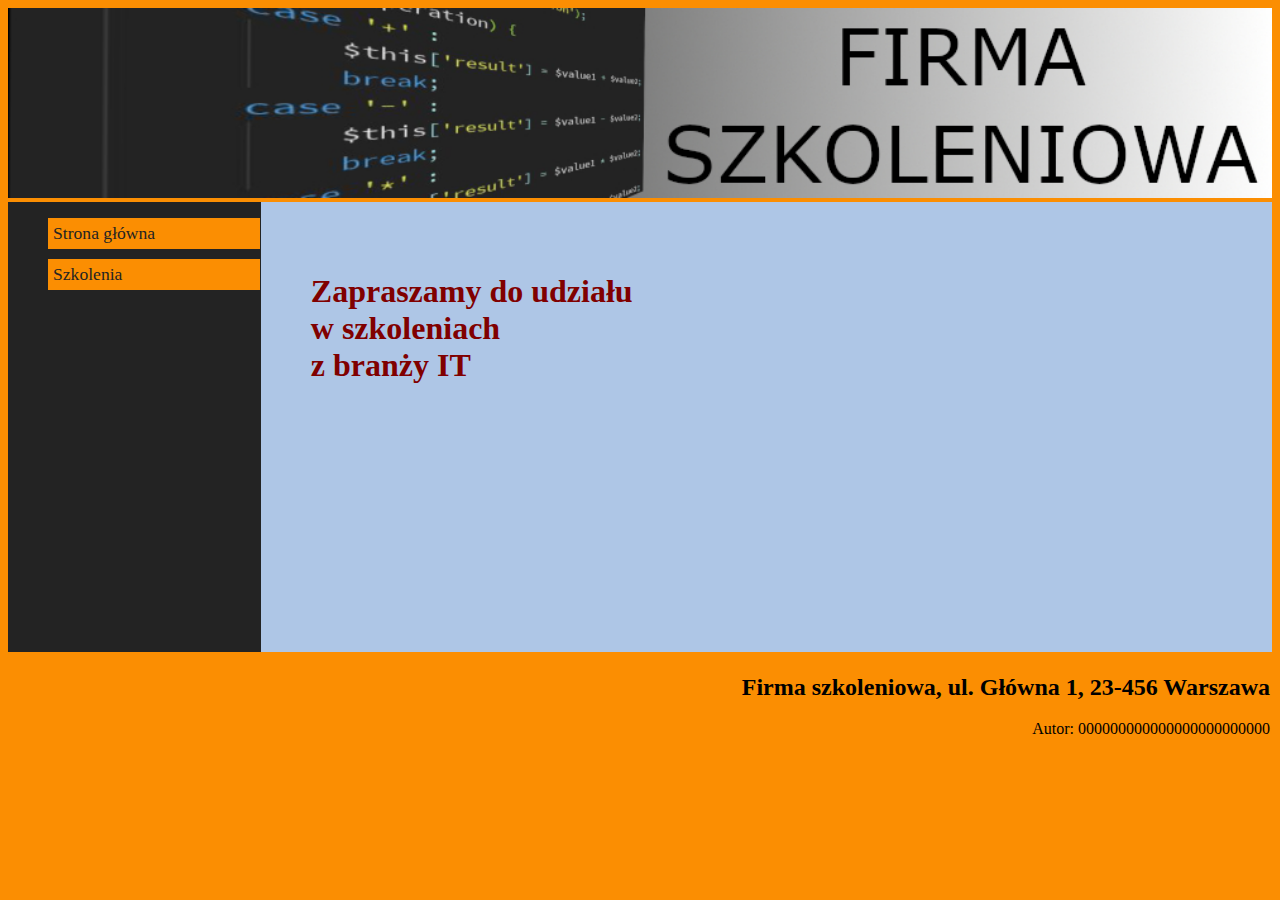
<file: firma/index.html>
<!DOCTYPE html>
<html lang="pl">
    <head>
        <meta charset="UTF-8">
        <title>Firma szkoleniowa</title>
        <link rel="stylesheet" href="style.css">
    </head>
    <body>
        <header>
            <img src="baner.jpg" alt="Szkolenia">
        </header>

        <nav>
            <ul>
                <li><a href="index.html">Strona główna</a></li>
                <li><a href="szkolenia.php">Szkolenia</a></li>
            </ul>
        </nav>

        <main>
            <h1>Zapraszamy do udziału<br>w szkoleniach<br>z branży IT</h1>
        </main>

        <footer>
            <h2>Firma szkoleniowa, ul. Główna 1, 23-456 Warszawa</h2>
            <p>Autor: 000000000000000000000000</p>
        </footer>
    </body>
</html>
</file>
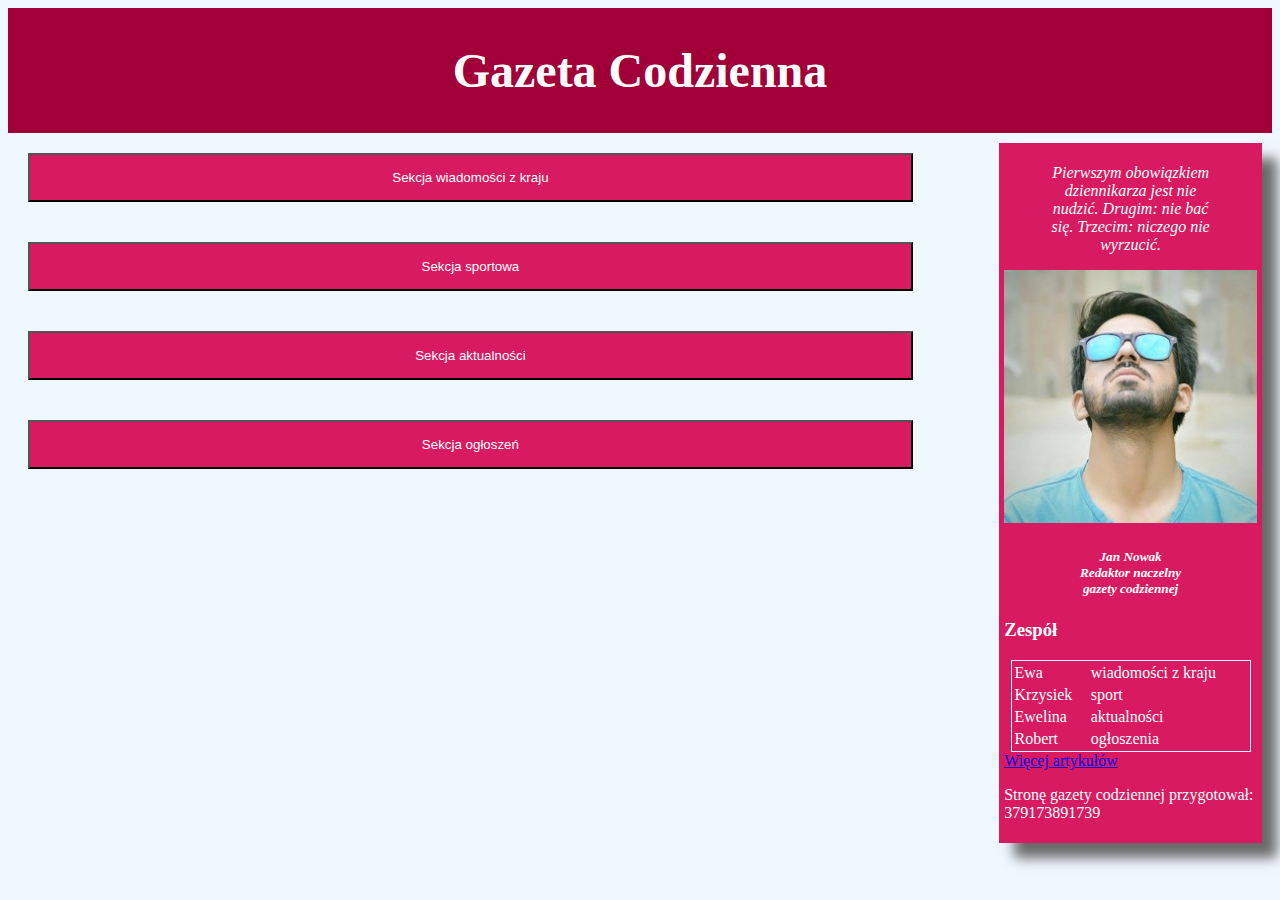
<file: Gazeta/index.html>
<!DOCTYPE html>
<html lang="PL-pl">
<head>
    <meta charset="UTF-8">
    <title>Gazeta</title>
    <link rel="stylesheet" type="text/css" href="styl3.css">
    <script src="script.js"></script>
</head>
<body>
    <header>
        <h1>Gazeta Codzienna</h1>
    </header>
    <main>
        <button onclick="widocznosc('artykul_1')">Sekcja wiadomości z kraju</button>
        <section id="artykul_1">
            <h2>Szczepimy seniorów</h2>
            <p>Od piątku osoby powyżej 80 lat mogą zarejestrować 
                się na szczepienie przeciw COVID-19. 
                Do wyboru mają niemal sto tysięcy przychodni, 
                w których od 25 stycznia będą odbywać się 
                szczepienia. Termin można zarezerwować 
                telefonicznie, przez internet lub w punkcie 
                szczepienia. Na szczepienie przeciw COVID-19 
                od piątku mogą się umawiać seniorzy powyżej 80.
                 roku życia, a tydzień później ruszą zapisy dla 
                 osób, które ukończyły 70 lat. Szczepienia dla 
                 seniorów rozpoczną się 25 stycznia.</p>
        </section>
        <button onclick="widocznosc('artykul_2')">Sekcja sportowa</button>
        <section id="artykul_2">
            <h2>Stoch i Kubacki na podium w Bischofshofen</h2>
            <p>W sobotę w Bischofshofen odbędzie się ostatni konkurs 69. 
                Turnieju Czterech Skoczni. 
                Po trzech zawodach prowadzi Kamil Stoch z dużej przewagi nad Dawidem Kubackim i 
                Norwegiem Halvorem Egnerem Granerudem. Skocznia im. 
                Paula Ausserleitnera w Bischofshofen, 
                gdzie tradycyjnie kończy się TCS, jest szczególnie dla 
                reprezentantów Polski, którzy wygrali tu trzy z ostatnich 
                czterech konkursów - Stoch w 2017 i 2018, a Kubacki - w ubiegłym roku.</p>
        </section>
        <button onclick="widocznosc('artykul_3')">Sekcja aktualności</button>
        <section id="artykul_3">
            <h2>Dzień Babci 2021</h2>
            <p>Dzień Babci to wyjątkowe święto, w którym zewsząd 
                piwną uczciężą skierowaną w szczególności w 
                stronę bab. Najmłodsze wesołcznie lub z drobną 
                pomocą wykonują piękne laurki, a nieco starsze 
                wnuczęta z pewnością mają przygotowane niejedne 
                prezent. Tego dnia w szkołach często przygotowywane 
                są takież różne przedstawienia, a oryginalne 
                scenariusze często wywołują u dziadków żarty.</p>
        </section>
        <button onclick="widocznosc('artykul_4')">Sekcja ogłoszeń</button>
        <section id="artykul_4">
            <h2>Zaginione / znalezione</h2>
            <p>W Oławie, na ulicy Lipowej w piątek wieczorem 
                znalazłem czarnego małego kotka. 
                Jest zadbany i ufny, ma czerwoną obrąkę. 
                Telefon 600100200.</p>
        </section>
    </main>
    <footer>
        <blockquote>Pierwszym obowiązkiem dziennikarza 
            jest nie nudzić. Drugim: nie bać się. 
            Trzecim: niczego nie wyrzucić.</blockquote>
            <img src="obraz.jpg" alt="Redaktor nazelny">
            <h5>Jan Nowak<br>
                Redaktor naczelny<br>
            gazety codziennej</h5>
        <h3>Zespół</h3>
        <table>
            <tr><td>Ewa</td><td>wiadomości z kraju</td></tr>
            <tr><td>Krzysiek</td><td>sport</td></tr>
            <tr><td>Ewelina</td><td>aktualności</td></tr>
            <tr><td>Robert</td><td>ogłoszenia</td></tr>
        </table>
        <a href="http://dziennikarz.pl/" target="_blank">Więcej artykułów</a>
        <p>Stronę gazety codziennej przygotował: 379173891739</p>
    </footer>
</body>
</html>
</file>
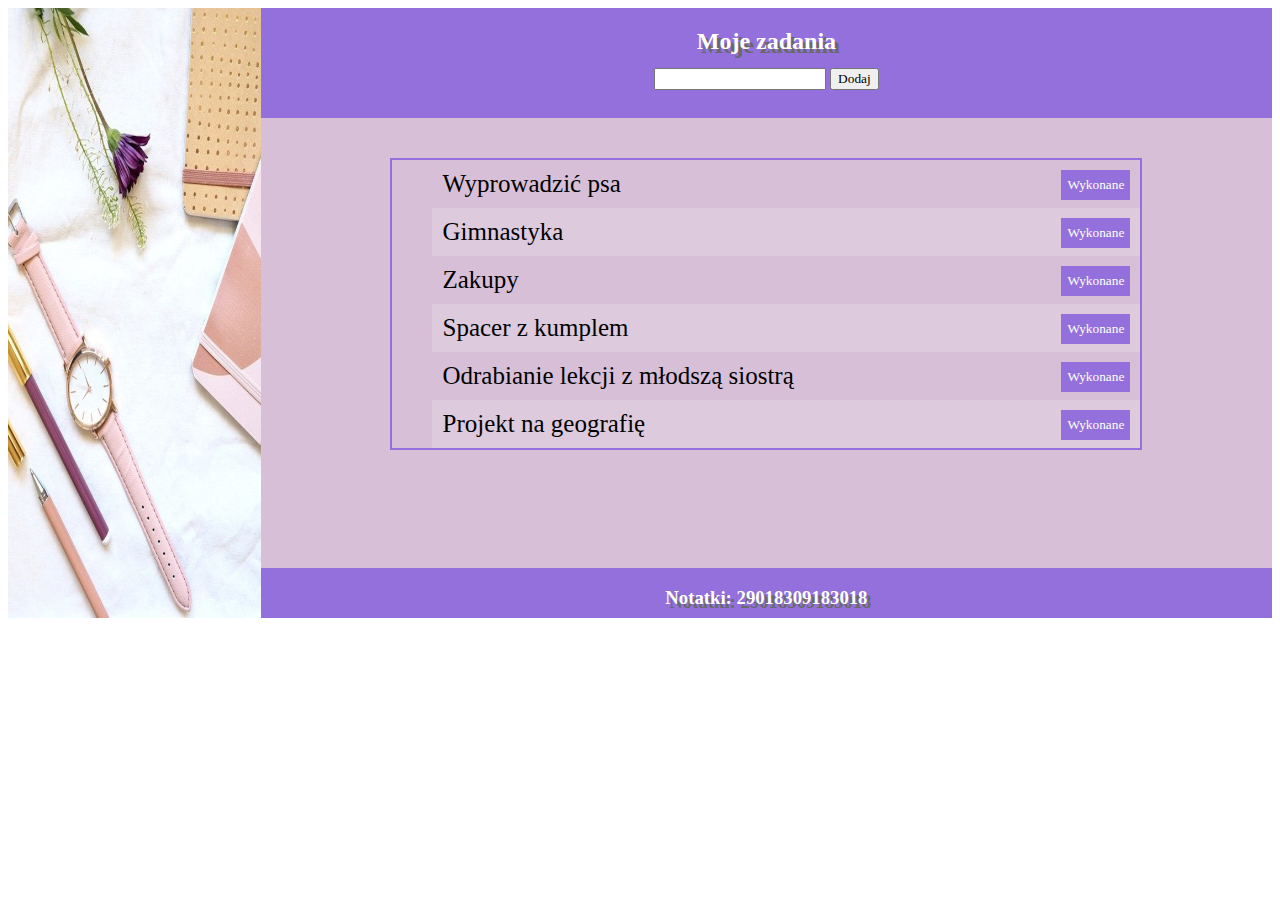
<file: Planer zadań/index.html>
<!DOCTYPE html>
<html lang="PL-pl">
<head>
    <meta charset="UTF-8">
    <meta name="viewport" content="width=device-width, initial-scale=1.0">
    <title>Planer zadań</title>
    <link rel="stylesheet" href="styl.css">
    <script src="skrypt.js"></script>
</head>
<body>
    <aside>
        <img src="obraz.jpg" alt="notatki">
    </aside>
    <header>
        <h2>Moje zadania</h2>
    </header>
    <nav>
  <input id="poleEdycyjne" type="text">
  <button onclick="dodajElementListy()">Dodaj</button>
</nav>
<main>
  <ul id="lista">
    <li>Wyprowadzić psa<button onclick="zaznaczWykonane()">Wykonane</button></li>
    <li>Gimnastyka<button onclick="zaznaczWykonane()">Wykonane</button></li>
    <li>Zakupy<button onclick="zaznaczWykonane()">Wykonane</button></li>
    <li>Spacer z kumplem<button onclick="zaznaczWykonane()">Wykonane</button></li>
    <li>Odrabianie lekcji z młodszą siostrą<button onclick="zaznaczWykonane()">Wykonane</button></li>
    <li>Projekt na geografię<button onclick="zaznaczWykonane()">Wykonane</button></li>
  </ul>
</main>
    <footer>
        <h3>Notatki: 29018309183018</h3>
    </footer>
</body>
</html>
</file>
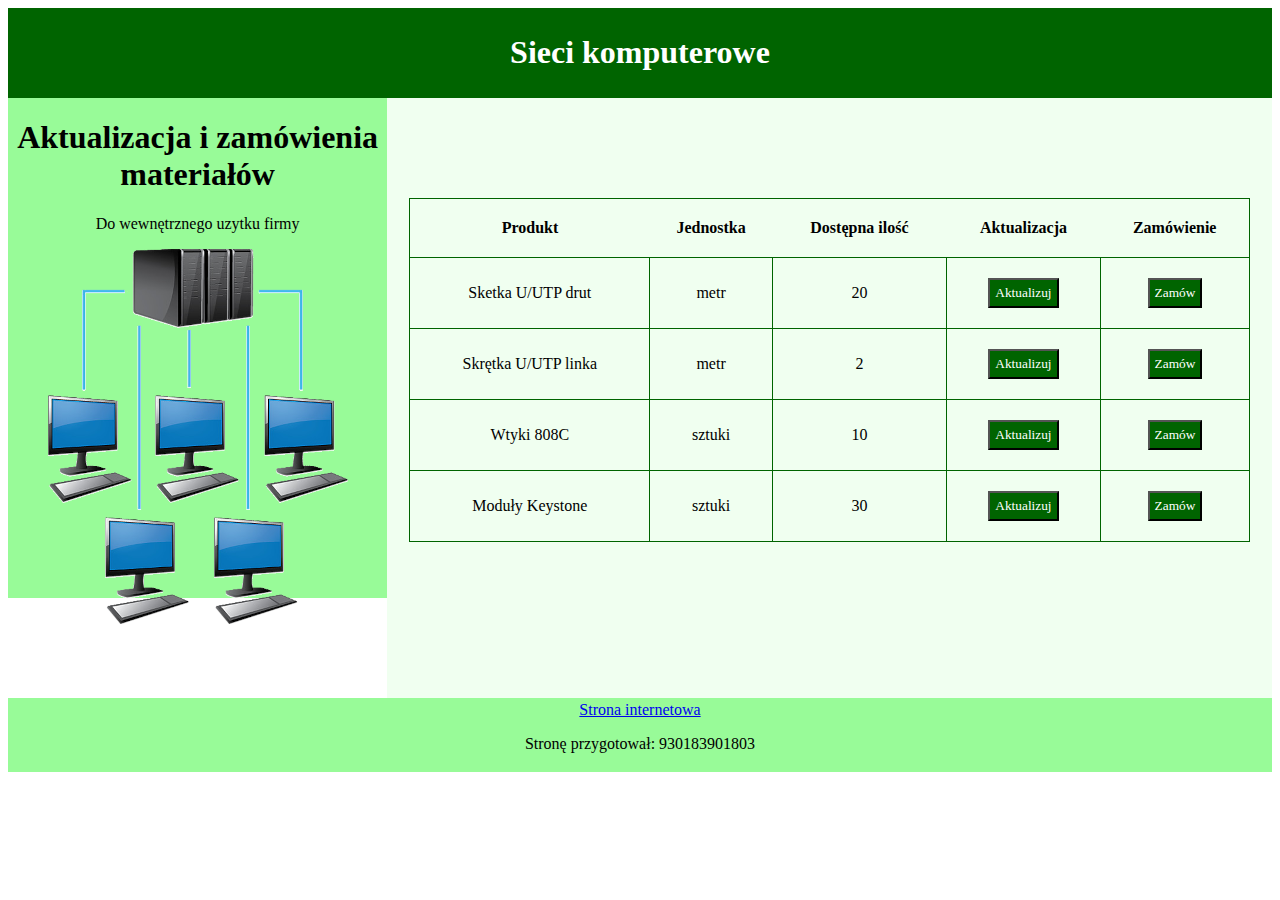
<file: sieci komputerowe/index.html>
<!DOCTYPE html>
<html lang="PL-pl">
<head>
    <meta charset="UTF-8">
    <title>Zamówienia hurtowe</title>
    <link rel="stylesheet" type="text/css" href="styl4.css">
    <script src="skrypt.js"></script>
</head>
<body>
    <header id="baner">
        <h1>Sieci komputerowe</h1>
    </header>
    <section id="lewy">
        <h1>Aktualizacja i zamówienia materiałów</h1>
        <p>Do wewnętrznego uzytku firmy</p>
        <img src="obraz.png" alt="sieć komputerowa">
    </section>
    <section id="prawy">
        <table>
            <tr><th>Produkt</th><th>Jednostka</th><th>Dostępna ilość</th><th>Aktualizacja</th><th>Zamówienie</th></tr>
            <tr><td class="produkt">Sketka U/UTP drut</td><td>metr</td><td class="ilosc">20</td><td><button class="aktualizuj">Aktualizuj</button></td><td><button class="zamow">Zamów</button></td></tr>
            <tr><td class="produkt">Skrętka U/UTP linka</td><td>metr</td><td class="ilosc">2</td><td><button class="aktualizuj">Aktualizuj</button></td><td><button class="zamow">Zamów</button></td></tr>
            <tr><td class="produkt">Wtyki 808C</td><td>sztuki</td><td class="ilosc">10</td><td><button class="aktualizuj">Aktualizuj</button></td><td><button class="zamow">Zamów</button></td></tr>
            <tr><td class="produkt">Moduły Keystone</td><td>sztuki</td><td class="ilosc">30</td><td><button class="aktualizuj">Aktualizuj</button></td><td><button class="zamow">Zamów</button></td></tr>
        </table>
        <script src="skrypt.js" type="text/javascript"></script>
    </section>
    <footer>
        <a href="http://sieci.pl/" target="_blank">Strona internetowa</a>
        <p>Stronę przygotował: 930183901803</p>
    </footer>
    
</body>
</html>
</file>
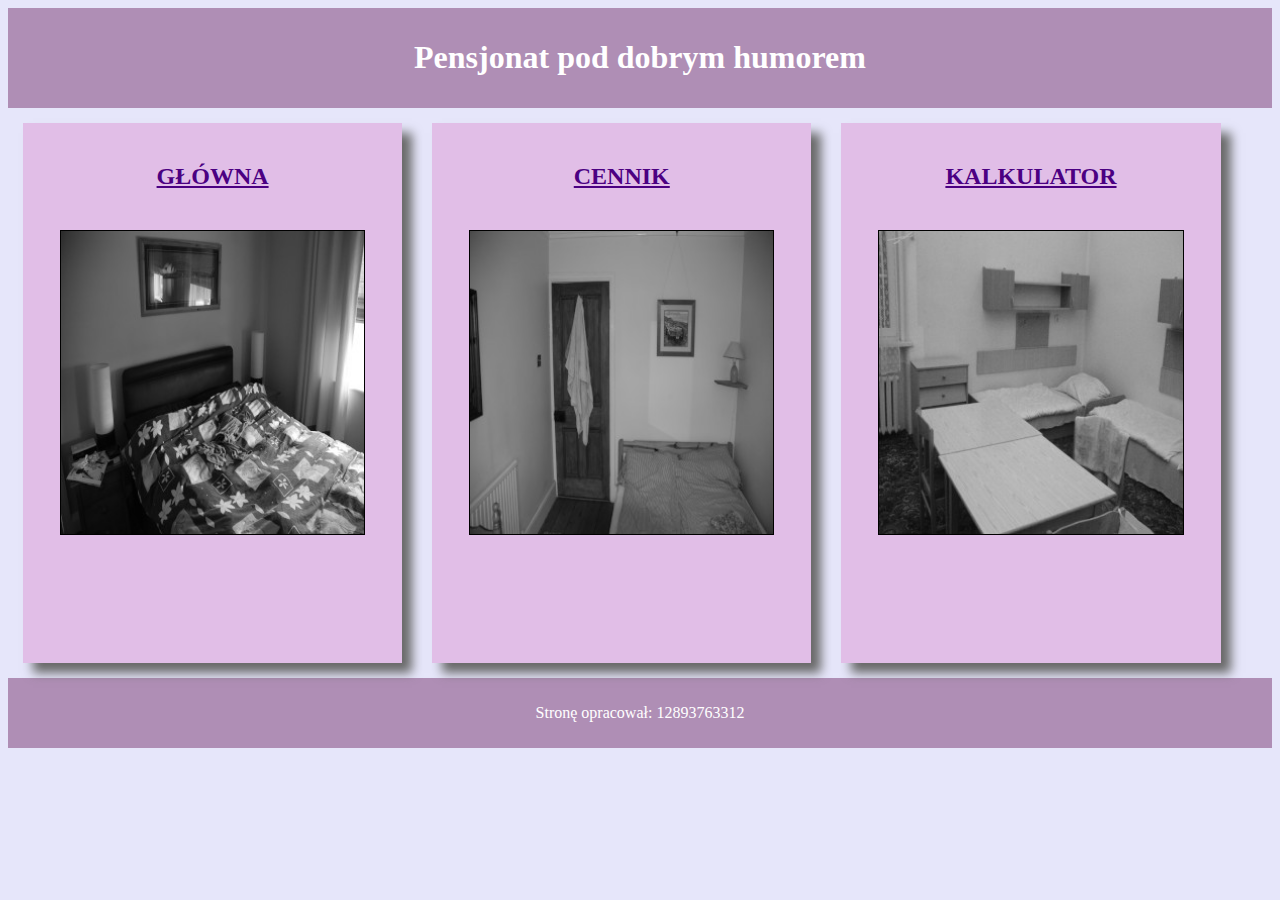
<file: wynajem/index.html>
<!DOCTYPE html>
<html lang="pl">
    <head>
        <meta charset="UTF-8">
        <meta name="viewport" content="width=device-width, initial-scale=1.0">
        <title>Wynajem pokoi</title>
        <link rel="stylesheet" href="styl2.css">
    </head>
    <body>
        <header>
            <h1>Pensjonat pod dobrym humorem</h1>
        </header>

        <div id="lewy">
            <a href="index.html">GŁÓWNA</a>
            <img src="1.jpeg" alt="pokoje">
        </div>

        <div id="srodkowy">
            <a href="cennik.php">CENNIK</a>
            <img src="2.jpeg" alt="pokoje">
        </div>

        <div id="prawy">
            <a href="kalkulator.html">KALKULATOR</a>
            <img src="3.jpeg" alt="pokoje">
        </div>

        <footer>
            <p>Stronę opracował: 12893763312</p>
        </footer>
    </body>
</html>
</file>
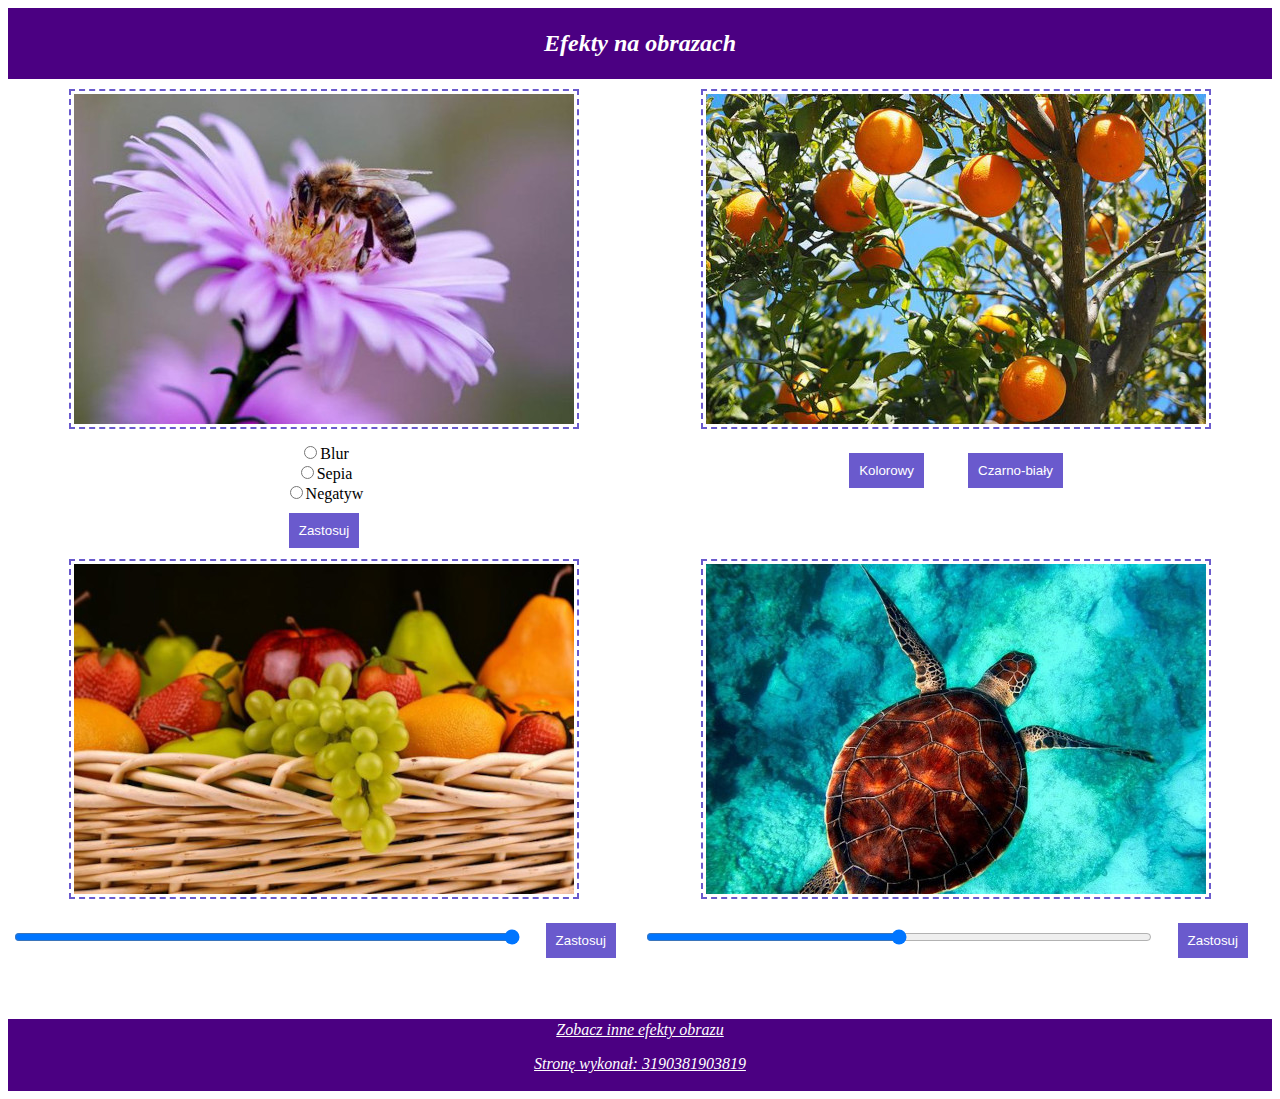
<file: Efekty/obrazki.html>
<!DOCTYPE html>
<html lang="PL-pl">
<head>
    <meta charset="UTF-8">
    <meta name="viewport" content="width=device-width, initial-scale=1.0">
    <title>Efekty obrazu</title>
    <link rel="stylesheet" href="style.css">
    <script src="script.js"></script>
</head>
<body>
    <header>
        <h2>Efekty na obrazach</h2>
    </header>

    <section id="pierwszy">
        <img src="pszczola.jpg" alt="pszczola na fioletowym kwiatku"><br>
        <label><input type="radio" name="opcja" value="blur(6px)">Blur</label><br>
        <label><input type="radio" name="opcja" value="sepia(100%)">Sepia</label><br>
        <label><input type="radio" name="opcja" value="invert(100%)">Negatyw</label><br>
        <button onclick="zmienEfekt1()">Zastosuj</button>
    </section>
    <section id="drugi">
        <img src="pomarancza.jpg" alt="drzewo pomarańczy" id="pomarancza">
        <button onclick="zmienEfekt2()">Kolorowy</button>
        <button onclick="zmienEfekt3()">Czarno-biały</button>
    </section>
    <section id="trzeci">
        <img src="owoce.jpg" alt="Kosz pełen owoców" id="owoce">
        <input type="range" min="0" max="100" value="100" id="skala">
        <button onclick="zmienEfekt4()">Zastosuj</button>
    </section>
    <section id="czwarty">
        <img src="zolw.jpg" alt="Żółw w wodzie" id="zolw">
        <input type="range" min="0" max="250" id="skala2">
        <button onclick="zmienEfekt5()">Zastosuj</button>
    </section>

    <footer>
        <a href="http://www.css.com">Zobacz inne efekty obrazu
        <p>Stronę wykonał: 3190381903819</p>
        </p>
    </footer>
</body>
</html>
</file>
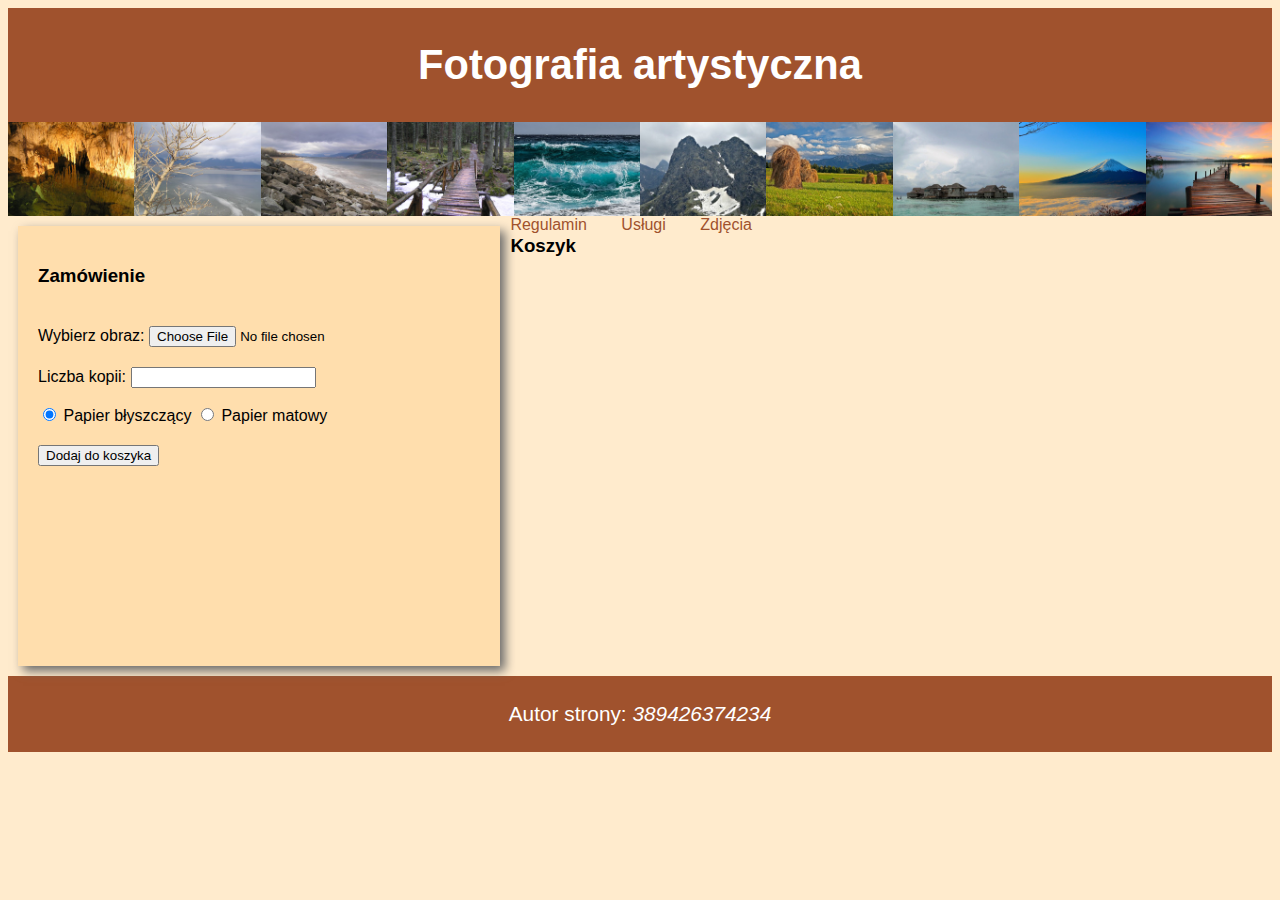
<file: Fotografia Artystyczna/zamowienie.html>
<!DOCTYPE html>
<html lang="en">
<head>
    <meta charset="UTF-8">
    <title>Fotografia</title>
    <link rel="stylesheet" href="style.css">
    <script src="skrypt.js"></script>
</head>
<body>
    <header>
        <h1>Fotografia artystyczna</h1>
    </header>
    <article>
        <img src="1.jpg" alt="obraz do sprzedaży" title="1.jpg">
        <img src="2.jpg" alt="obraz do sprzedaży" title="2.jpg">
        <img src="3.jpg" alt="obraz do sprzedaży" title="3.jpg">
        <img src="4.jpg" alt="obraz do sprzedaży" title="4.jpg">
        <img src="5.jpg" alt="obraz do sprzedaży" title="5.jpg">
        <img src="6.jpg" alt="obraz do sprzedaży" title="6.jpg">
        <img src="7.jpg" alt="obraz do sprzedaży" title="7.jpg">
        <img src="8.jpg" alt="obraz do sprzedaży" title="8.jpg">
        <img src="9.jpg" alt="obraz do sprzedaży" title="9.jpg">
        <img src="10.jpg" alt="obraz do sprzedaży" title="10.jpg">
    </article>
    <main>
        <section id="lewy">
            <h3>Zamówienie</h3>
            <label for="obraz">Wybierz obraz:</label>
            <input type="file" id="obraz" accept="image/jpeg"><br>

            <label for="liczba_kopii">Liczba kopii:</label>
            <input type="number" id="liczba_kopii"><br>

            <input type="radio" checked name="papier" value="papier_blyszczacy" checked>
            <label for="papier1">Papier błyszczący</label>

            <input type="radio" name="papier" value="papier_matowy">
            <label for="papier2">Papier matowy</label><br>

            <button onclick="dodajDoKoszyka()">Dodaj do koszyka</button>
        </section>
        <nav>
            <ul>
                <li><a href="regulamin.html">Regulamin</a></li>
                <li><a href="uslugi.html">Usługi</a></li>
                <li><a href="https://pixabay.com">Zdjęcia</a></li>
            </ul>
        </nav>
        <section id="prawy">
            <h3>Koszyk</h3>
            <div id="koszyk"></div>
        </section>
    </main>
    <footer>
        <p>Autor strony: <em>389426374234</em></p>
    </footer>
</body>
</html>
</file>
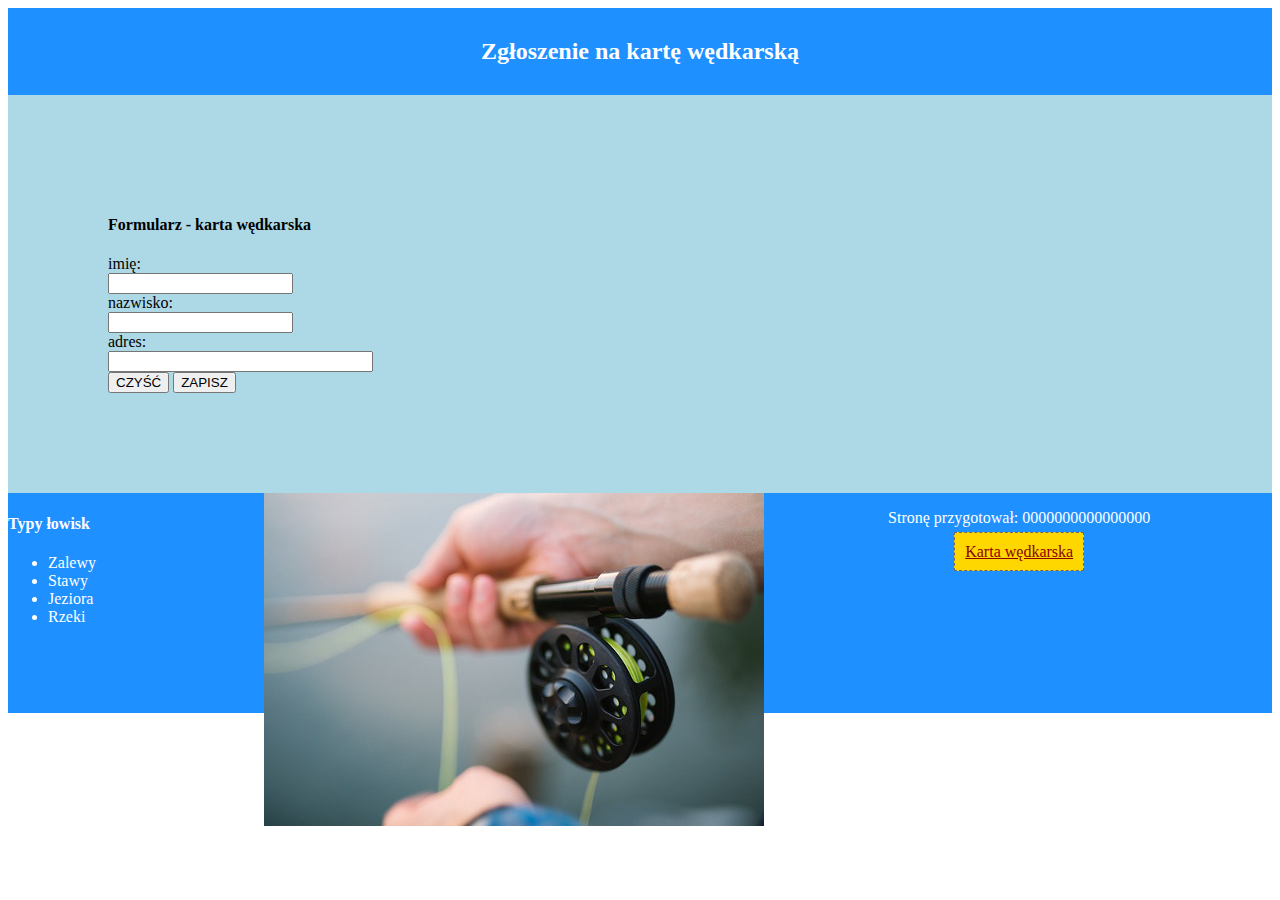
<file: karta_wedkarska/karta.html>
<!DOCTYPE html>
<html lang="pl">
    <head>
        <meta charset="UTF-8">
        <title>Karty wędkarskie</title>
        <link rel="stylesheet" href="styl_1.css" type="text/css">
    </head>
    <body>
        <header>
            <h2>Zgłoszenie na kartę wędkarską</h2>
        </header>

        <main>
            <h4>Formularz - karta wędkarska</h4>
            <form action="zapisz.php" method="post">
                <label for="imie">imię:</label><br>
                <input type="text" name="imie" id="imie"><br>
                <label for="nazwisko">nazwisko:</label><br>
                <input type="text" name="nazwisko" id="nazwisko"><br>
                <label for="adres">adres:</label><br>
                <input type="text" name="adres" id="adres" size="30"><br>
                <button type="reset">CZYŚĆ</button>
                <button type="submit">ZAPISZ</button>
            </form>
        </main>

        <div id="lewy">
            <h4>Typy łowisk</h4>
            <ul>
                <li>Zalewy</li>
                <li>Stawy</li>
                <li>Jeziora</li>
                <li>Rzeki</li>
            </ul>
        </div>

        <div id="srodkowy">
            <img src="wedka.jpg" alt="karta wędkarska">
        </div>

        <div id="prawy">
            <p>Stronę przygotował: 0000000000000000</p>
            <a href="http://www.kartawedkarska.pl/">Karta wędkarska</a>
        </div>
    </body>
</html>
</file>
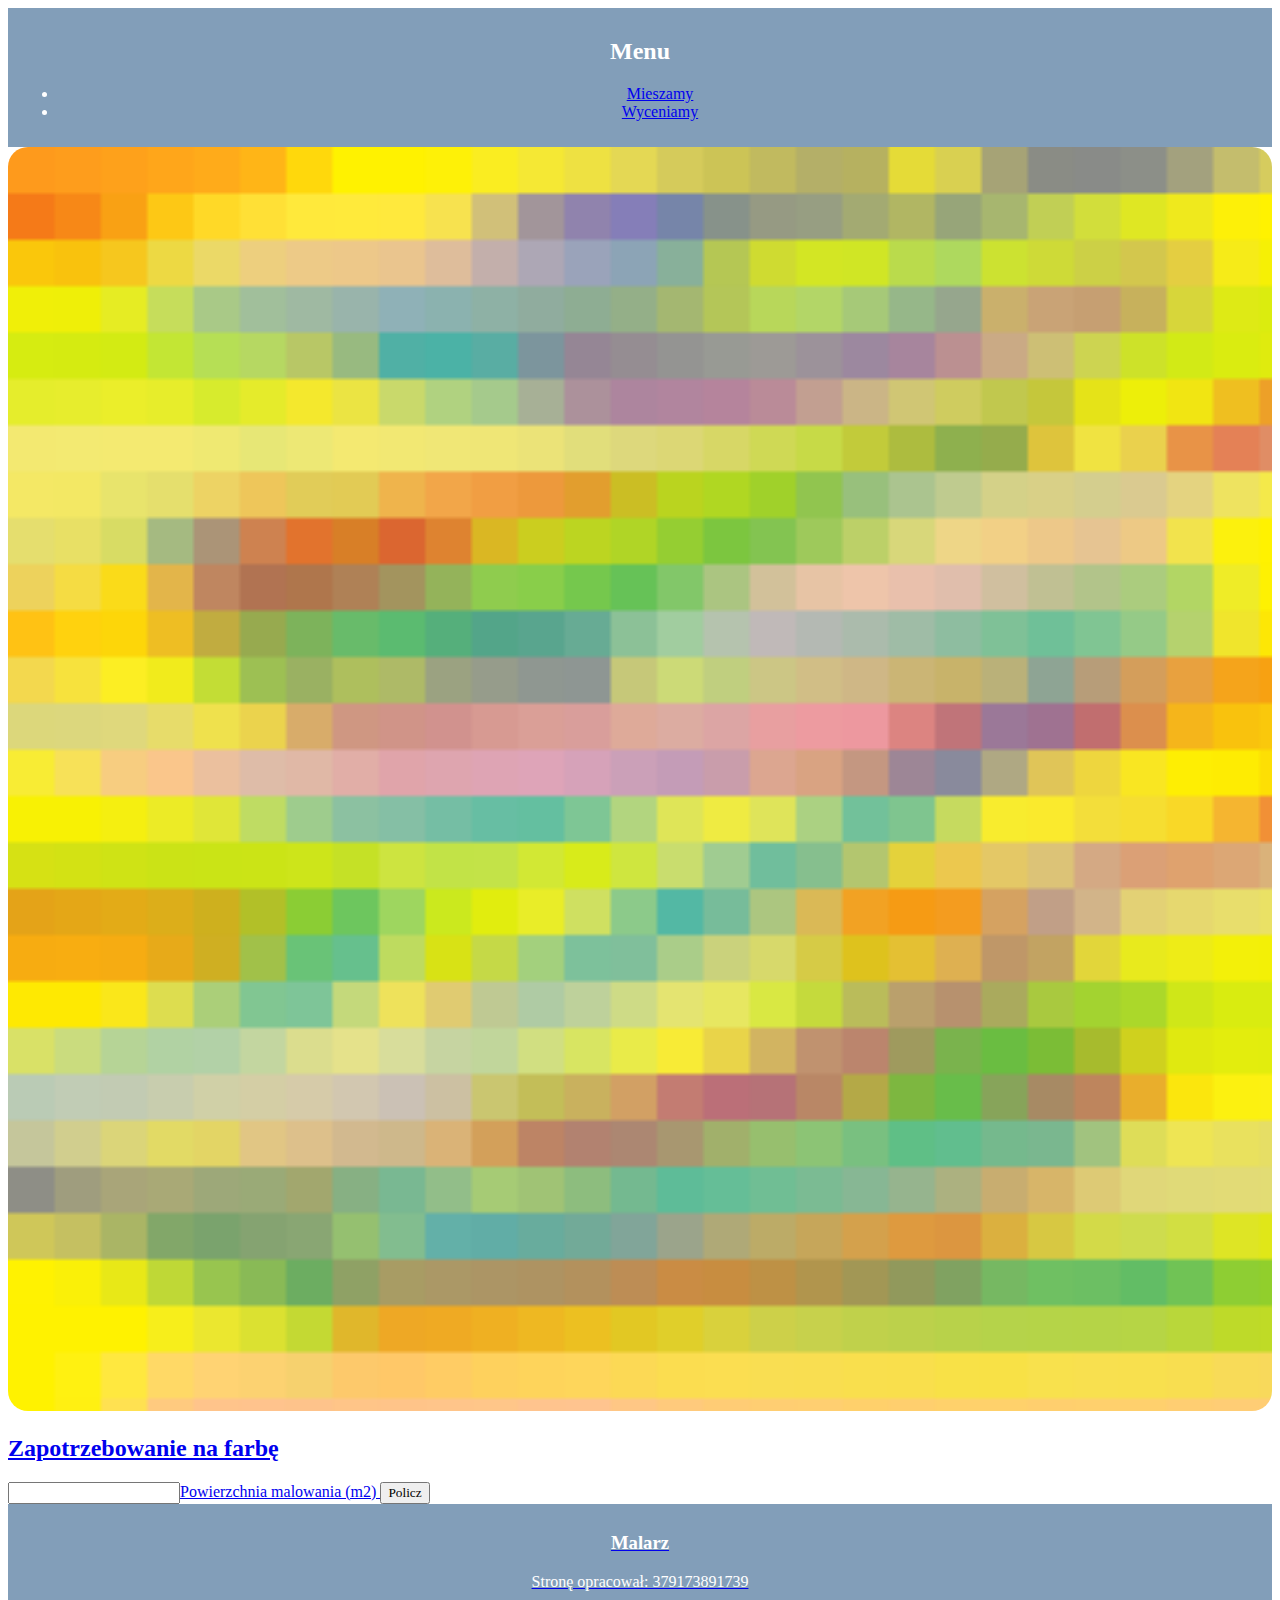
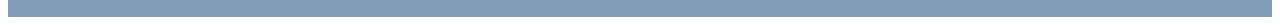
<file: Malowanie pokoi/cena.html>
<!DOCTYPE html>
<html lang="PL-pl">
<head>
    <meta charset="UTF-8">
    <title>Malarz</title>
    <link rel="stylesheet" href="styl_1.css">
</head>
<body>
    <header>
        <h2>Menu</h2>
        <ul>
            <li><a href="mieszamy.html">Mieszamy</li>
            <li><a href="cena.html">Wyceniamy</li>
        </ul>
    </header>
    <section id="prawy">
        <img src="obraz.png" alt="Próbki farb">
    </section>
    <main>
        <h2>Zapotrzebowanie na farbę</h2>
        <input type="number">Powierzchnia  malowania  (m2)
        <button onclick="licz()">Policz</button>
    </main>
    <footer>
        <h3>Malarz</h3>
        <p>Stronę opracował: 379173891739</p>
    </footer>
    
</body>
</html>
</file>
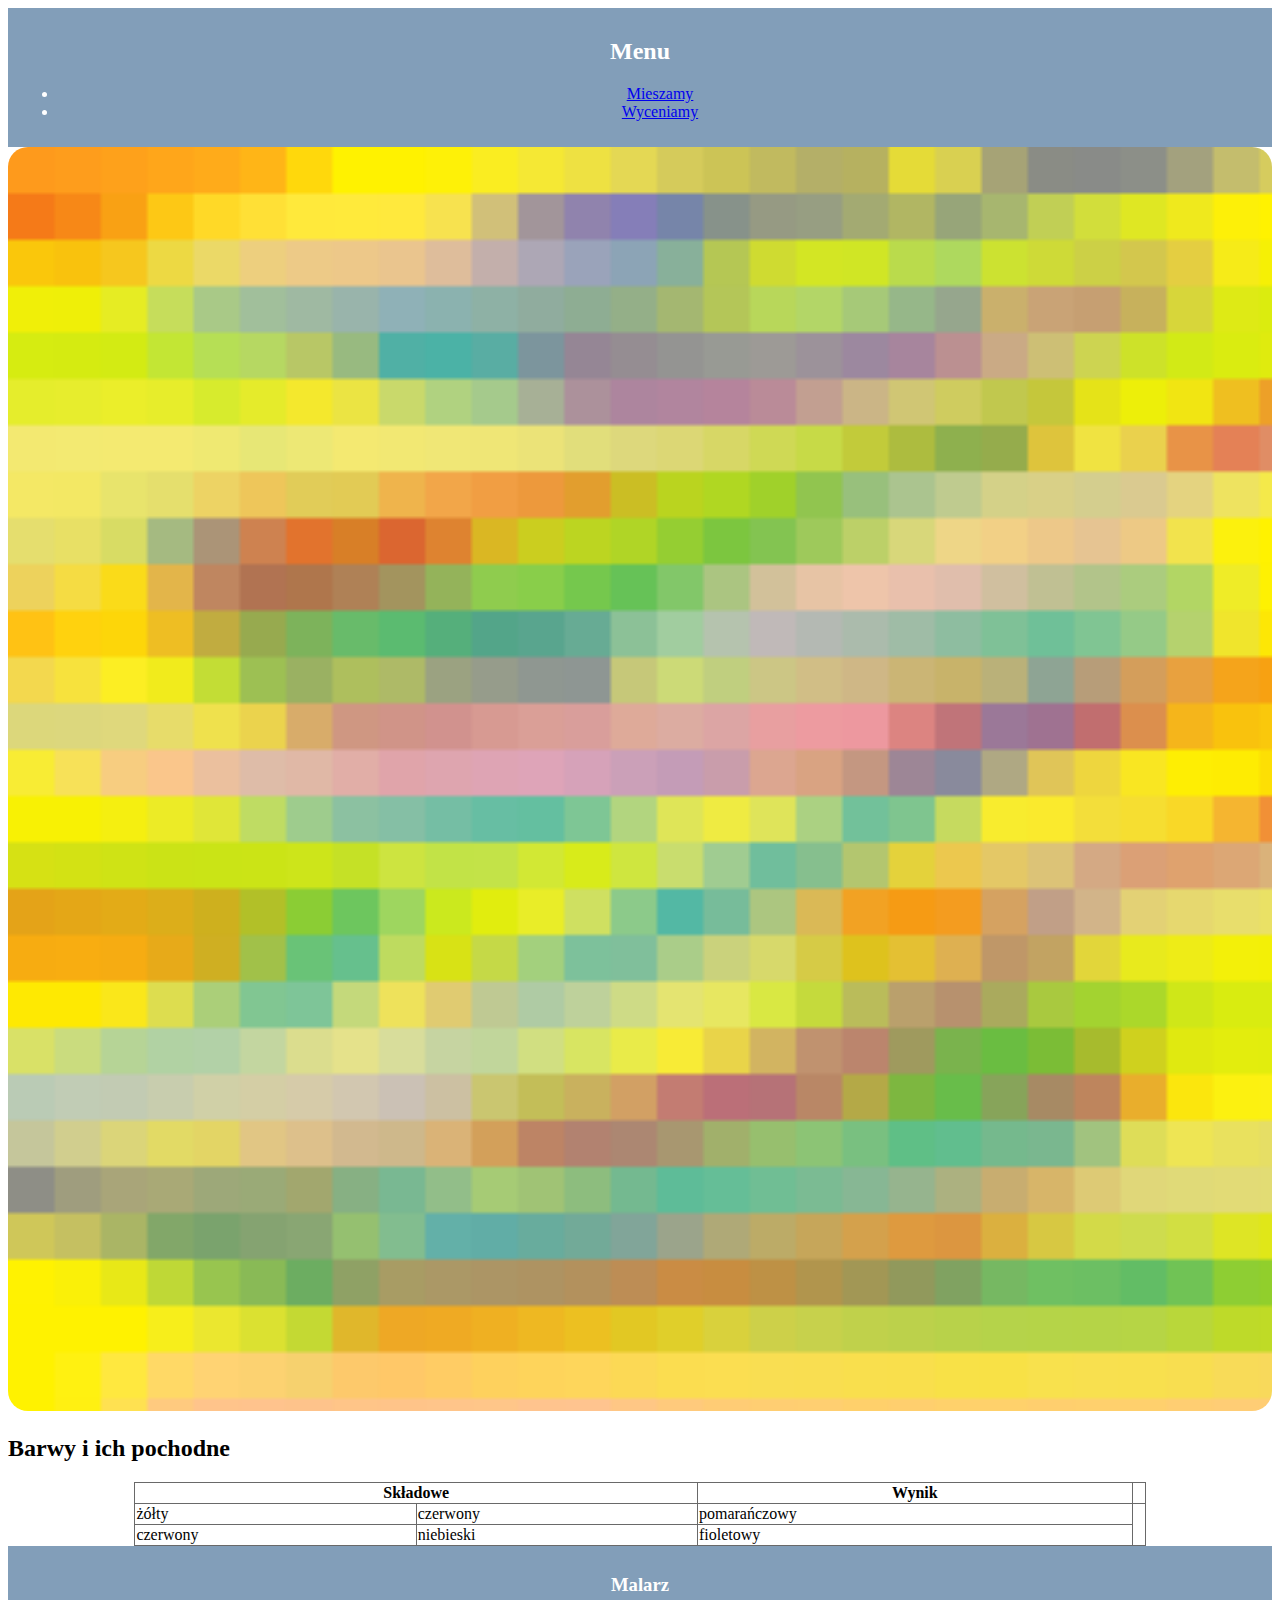
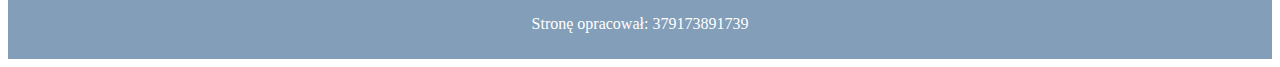
<file: Malowanie pokoi/mieszamy.html>
<!DOCTYPE html>
<html lang="PL-pl">
<head>
    <meta charset="UTF-8">
    <title>Malarz</title>
    <link rel="stylesheet" href="styl_1.css">
</head>
<body>
    <header>
        <h2>Menu</h2>
        <ul>
            <li><a href="mieszamy.html">Mieszamy</a></li>
            <li><a href="cena.html">Wyceniamy</a></li>
        </ul>
    </header>
    <section id="prawy">
        <img src="obraz.png" alt="Próbki farb">
    </section>
    <main>
        <h2>Barwy i ich pochodne</h2>
        <table border="1">
            <tr><th colspan="2">Składowe</th><th>Wynik</th><th></th></tr>
            <tr><td>żółty</td><td>czerwony</td><td>pomarańczowy</td></tr>
            <tr><td>czerwony</td><td>niebieski</td><td>fioletowy</td></tr>
        </table>
    </main>
    <footer>
        <h3>Malarz</h3>
        <p>Stronę opracował: 379173891739</p>
    </footer>
    
</body>
</html>
</file>
<file: firma/style.css>
* {
    font-family: 'Tahoma';
}

body {
    background-color: #FB8E02;
}

nav {
    background-color: #232323;
    width: 20%;
    height: 450px;
}

main {
    background-color: #AEC6E6;
    width: 80%;
    height: 450px;
    overflow: scroll;
}

footer {
    padding: 2px;
    text-align: right;
}

img {
    width: 100%;
}

h1 {
    padding: 50px;
    color: Maroon;
}

ul {
    list-style-type: none;
}

ul > li {
    background-color: #FB8E02;
    width: 95%;
    padding: 5px;
    margin-top: 10px;
}

a {
    text-decoration: none;
    color: #232323;
    font-size: 110%;
}

ul > li:hover {
    background-color: #B36501;
}

nav,main {
    float: left;
}

footer {
    clear: both;
}
</file>
<file: Gazeta/styl3.css>
body{
    font-style: Georgia;
    background-color: aliceblue;
}
header{
    background-color: #A00037;
    color: white;
    text-align: center;
    font-size: 150%;
    padding: 3px;
}
main{
    width:70%;
    float: left;
}
button{
    background-color: #D81B60;
    color: white;
    padding: 15px;
    margin: 20px; 
    width: 100%;
}
section{
    display: none;
}
footer{
    background-color: #D81B60;
    color: white;
    width: 20%;
    padding: 5px;
    margin: 10px;
    box-shadow: 15px 15px 12px dimgray;
    float: right;
}
h5, blockquote{
    font-style:italic;
    text-align: center;
    margin: none;
}
img{
    height: 100%;
    width: 100%;
}
table{
    margin: auto;
    width: 95%;
    border: 1px solid AliceBlue;
}
</file>
<file: Planer zadań/styl.css>
*{
    font-family: Verdana;
}
aside{
    width:20%;
    height:610px;
    float:left;
}
img{
    width:100%;
    height:610px;
}
header, footer, nav{
    background-color: mediumpurple;
    color: white;
    width: 80%;
    height: 50px;
    text-align: center;
    text-shadow: 4px 4px dimgray;
    float:right;
}
nav{
    padding-top:10px;
}
main{
    background-color: Thistle;
    width: 80%;
    height: 450px;
    overflow: auto;
    float:right;
}
li button {
  float: right;
  background-color: MediumPurple;
  color: #fff;
  height: 30px;
  border: none;
}
ul {
  margin: 40px auto;
  width: 70%;
  font-size: 25px;
  border: 2px solid MediumPurple;
  list-style-type: none;
}
li {
  padding: 10px;
}
li:nth-child(2n){
  background-color: #DDCADD;
}
li:hover {
  background-color: Lavender;
}
</file>
<file: sieci komputerowe/styl4.css>
*{
    font-family:"Verdana";
    text-align: center;
}
header{
    background-color: darkgreen;
    color:white;
    padding: 5px;
}
#lewy{
    background-color: palegreen;
    width: 30%;
    height: 500px;
    float: left;
}
#prawy{
    background-color: honeydew;
    width: 70%;
    height:500px;
    padding-top: 100px;
    float: left;
}
footer{
    background-color: palegreen;
    padding: 3px;
    clear: both;
}
table, td{
    border: 1px solid darkgreen;
    border-collapse: collapse;
}
table{
    margin: auto;
    width: 95%;
}
td, th{
    padding: 20px 0px 20px 0px;
}
button{
    background-color: darkgreen;
    color: white;
    padding: 5px;
}
button:hover{
    background-color: honeydew;
    color:darkgreen;
}
</file>
<file: wynajem/styl2.css>
* {
    font-family: Garamond;
    text-align: center;
}

body {
    background: lavender;
}

header,
footer {
    background: #AF8EB5;
    color: #fff;
    padding: 10px;
}

footer {
    clear: both;
}

#lewy,#srodkowy,#prawy {
    background: #E1BEE7;
    width: 30%;
    height: 500px;
    padding-top: 40px;
    margin: 15px;
    box-shadow: 10px 10px 10px DimGray;
    float: left;
}

a {
    color: indigo;
    font-size: 150%;
    padding: 10px;
    font-weight: bold;
}

a:hover {
    background: indigo;
    color: white;
}

img,table {
    border: 1px solid #000;
    width: 80%;
    margin: 40px auto;
}
</file>
<file: Efekty/style.css>
*{
    font-style: Century, Serif;
    text-align: center;
}
header, footer {
    background-color: Indigo;
    color: white;
    padding: 2px;
    font-style: italic;
    clear:both;
}
section{
    width: 50%;
    height: 470px;
    float: left;
}
img{
    padding: 3px;
    margin: 10px;
    border: 2px Dashed SlateBlue;
}
a{
    color: white;
}
button{
    background-color: SlateBlue;
    color: white;
    margin: 10px 20px 10px 20px;
    margin-top: 10px;
    padding: 10px;
    border: none;
}
button:hover{
    background-color: indigo;
}

input[type="range"] {
  width: 80%;
}
</file>
<file: Fotografia Artystyczna/style.css>
* {
    font-family: 'Century Gothic', Arial, sans-serif;
}

body {
    background-color: blanchedalmond;
}

header, footer {
    background-color: sienna;
    color: white;
    padding: 5px;
    text-align: center;
    font-size: 130%;
    clear: both
}

#lewy {
    background-color: navajowhite;
    margin: 10px;
    padding: 20px;
    width: 35%;
    height: 400px;
    box-shadow: 5px 5px 10px dimgray;
    float: left;
}

nav {
    width: 50%;
    height: 50px;
    margin: 0 auto;
}

#prawy {
    width: 50%;
    height: 420px;
    overflow: auto;
}

input, button {
    margin-top: 20px;
}

li {
    display: inline-block;
}

article img {
    width: 10%;
    float: left; 
}

a {
    color: sienna;
    margin-right: 30px;
    text-decoration: none;
}

a:hover {
    color: #4C1900;
}
</file>
<file: karta_wedkarska/styl_1.css>
body {
    font-family: 'Georgia';
}

header {
    background: dodgerblue;
    color: white;
    padding: 10px;
    text-align: center;
}

main {
    background: lightblue;
    padding: 100px;
}

#lewy {
    background: dodgerblue;
    color: white;
    width: 20%;
    height: 220px;
    float: left;
}

#srodkowy,#prawy {
    background: dodgerblue;
    color: white;
    width: 40%;
    height: 220px;
    text-align: center;
    float: left;
}

a {
    border: 1px dashed dimgray;
    background: gold;
    color: darkred;
    padding: 10px;
}
</file>
<file: Malowanie pokoi/styl_1.css>
* {
    font-family: Cambria;
}

header, footer {
    background: #829EB9;
    color: #fff;
    text-align: center;
    padding: 10px;
}

.lewy, .prawy {
    background: #B3C6D9;
    height: 400px;
    width: 25%;
    padding-top: 100px;
    float: left;
}

.srodkowy {
    background: #E0E9F1;
    height: 400px;
    width: 50%;
    text-align: center;
    padding-top: 100px;
    float: left;
}

table {
    border: 1px solid DimGray;
    width: 80%;
    margin-left: auto;
    margin-right: auto;
    border-collapse: collapse;
}

td,th {
    border: 1px solid DimGray;
    border-collapse: collapse;
}

td:hover {
    background: SteelBlue;
    color: white;
}

img {
    width: 100%;
    border-radius: 20px;
}

footer {
    clear: both;
}
</file>
